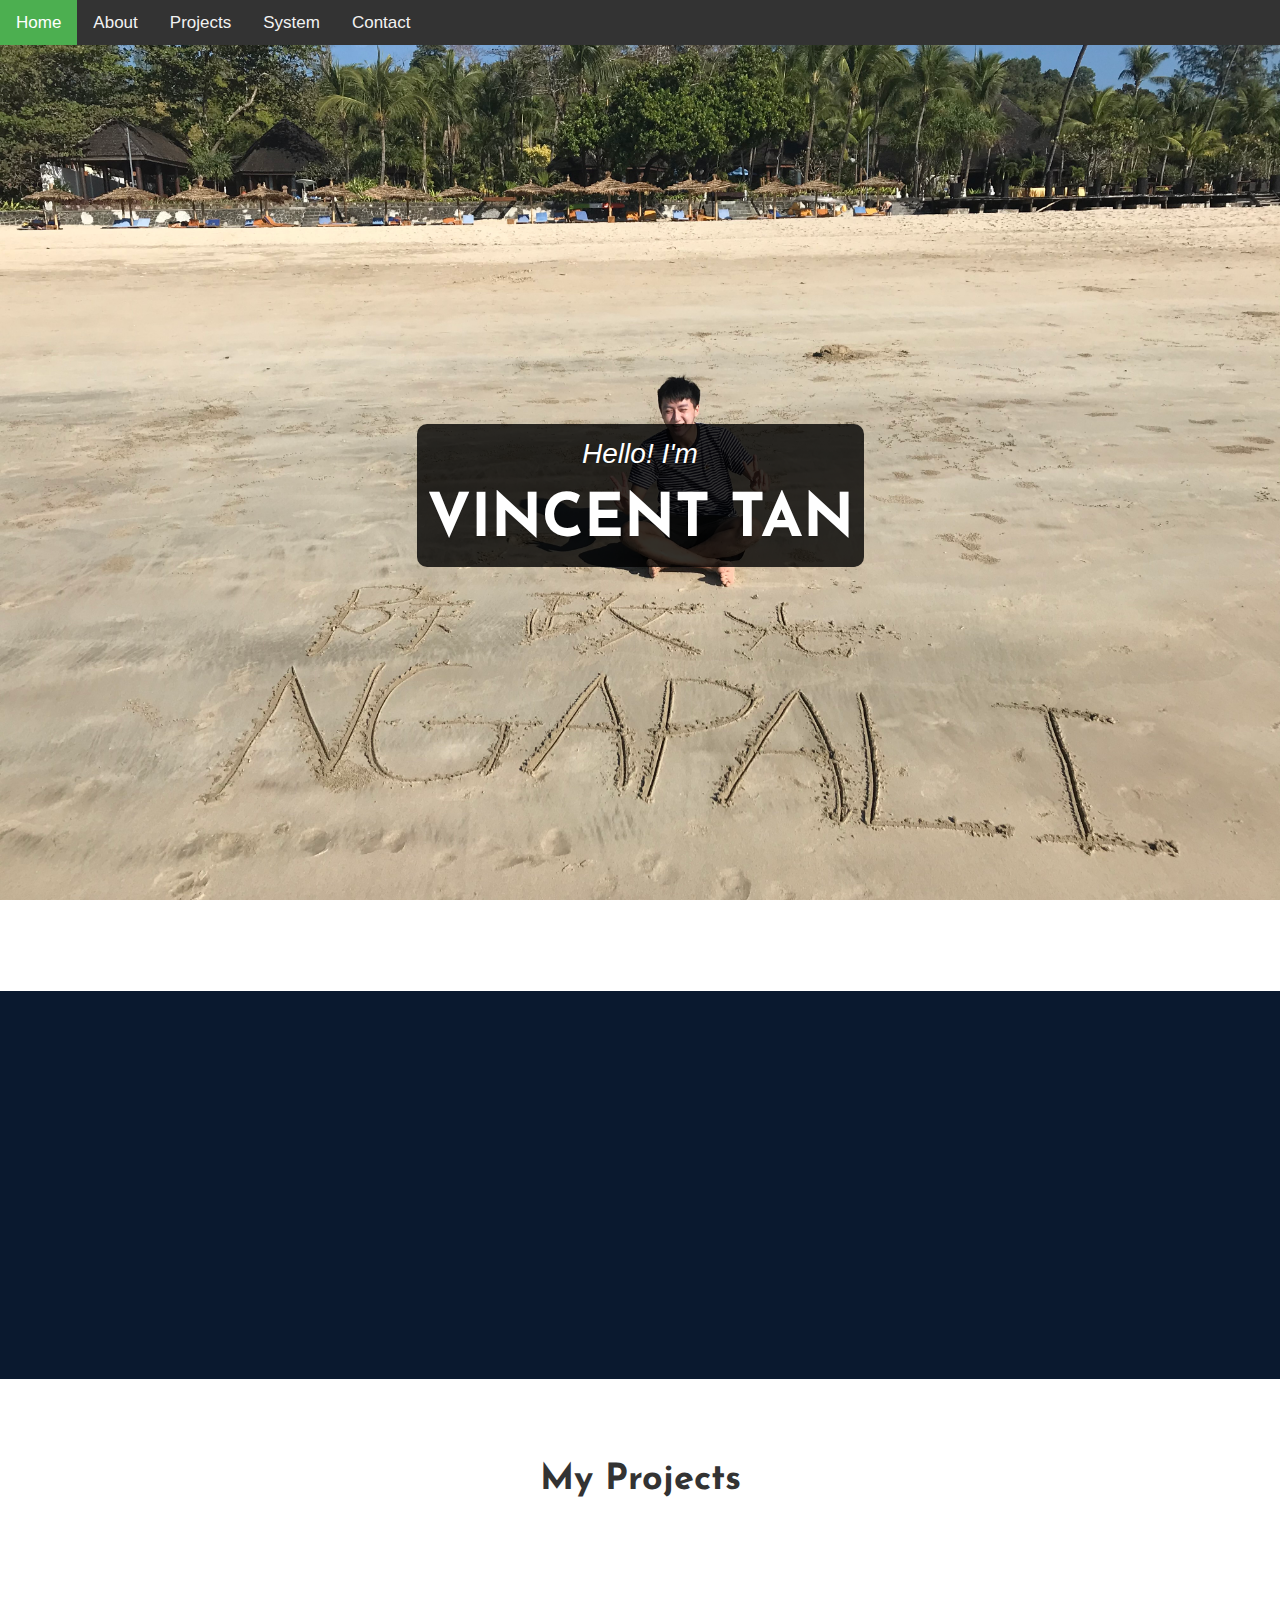
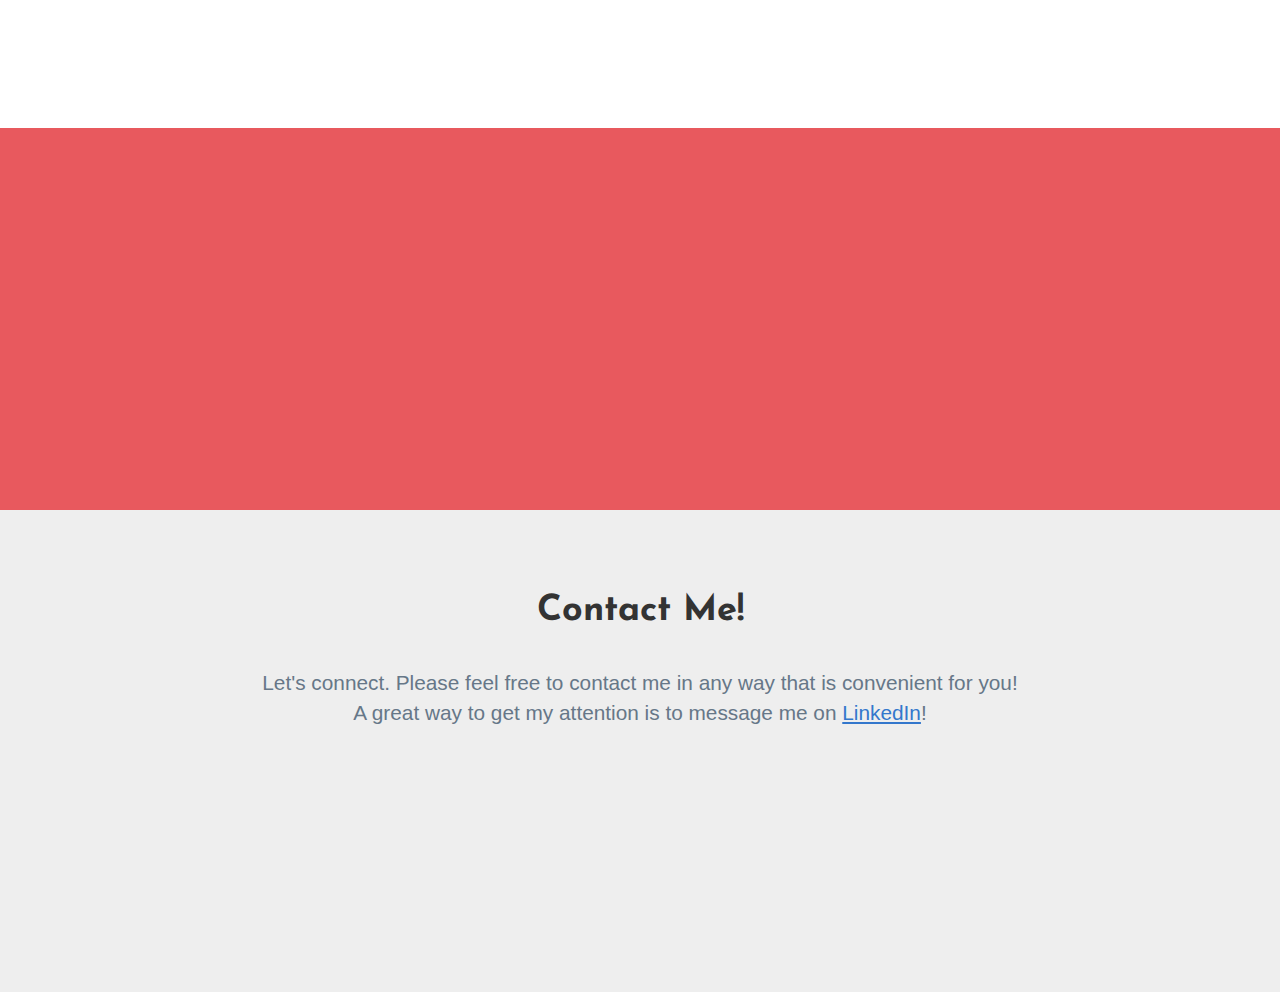
<file: index.html>
<!DOCTYPE html>
<html lang="en" dir="ltr">
  <head>
    <meta charset="utf-8">
    <title>Vincent Tan</title>
    <link rel="stylesheet" href="css/style.css">
    <link rel="preconnect" href="https://fonts.gstatic.com">
    <link href="https://fonts.googleapis.com/css2?family=Josefin+Sans:wght@700&display=swap" rel="stylesheet">
    <link href="https://fonts.googleapis.com/css2?family=Roboto+Condensed&display=swap" rel="stylesheet">

    <!-- favicons -->
    <link rel="shortcut icon" href="css/faviconit/favicon.ico">
    <link rel="icon" sizes="16x16 32x32 64x64" href="css/faviconit/favicon.ico">
    <link rel="icon" type="image/png" sizes="196x196" href="css/faviconit/favicon-192.png">
    <link rel="icon" type="image/png" sizes="160x160" href="css/faviconit/favicon-160.png">
    <link rel="icon" type="image/png" sizes="96x96" href="css/faviconit/favicon-96.png">
    <link rel="icon" type="image/png" sizes="64x64" href="css/faviconit/favicon-64.png">
    <link rel="icon" type="image/png" sizes="32x32" href="css/faviconit/favicon-32.png">
    <link rel="icon" type="image/png" sizes="16x16" href="css/faviconit/favicon-16.png">
    <link rel="apple-touch-icon" href="css/faviconit/favicon-57.png">
    <link rel="apple-touch-icon" sizes="114x114" href="css/faviconit/favicon-114.png">
    <link rel="apple-touch-icon" sizes="72x72" href="css/faviconit/favicon-72.png">
    <link rel="apple-touch-icon" sizes="144x144" href="css/faviconit/favicon-144.png">
    <link rel="apple-touch-icon" sizes="60x60" href="css/faviconit/favicon-60.png">
    <link rel="apple-touch-icon" sizes="120x120" href="css/faviconit/favicon-120.png">
    <link rel="apple-touch-icon" sizes="76x76" href="css/faviconit/favicon-76.png">
    <link rel="apple-touch-icon" sizes="152x152" href="css/faviconit/favicon-152.png">
    <link rel="apple-touch-icon" sizes="180x180" href="css/faviconit/favicon-180.png">
    <meta name="msapplication-TileColor" content="#FFFFFF">
    <meta name="msapplication-TileImage" content="css/faviconit/favicon-144.png">
    <meta name="msapplication-config" content="css/faviconit/browserconfig.xml">
    <!-- faviconit.com favicons -->
  </head>
  <body>
    <div class="topnav">
      <a id="navbar-landing" href="#landing">Home</a>
      <a id="navbar-about" href="#about">About</a>
      <a id="navbar-projects" href="#projects">Projects</a>
      <a id="navbar-system" href="#system">System</a>
      <a id="navbar-contact" href="#contact">Contact</a>
    </div>

    <div id="landing" class="landing_section">
      <div class="vertical_alignment">
        <div class="horizontal_alignment">
          <div class="content_container">
            <div class="text_background show-on-scroll">
              <div class="subtitle">
                Hello! I'm
              </div>
              <div class="title">
                VINCENT TAN
              </div>
            </div>
          </div>
        </div>
      </div>
    </div>

    <div id="about" class="about_section">
      <div class="vertical_alignment">
        <div class="horizontal_alignment">
          <div class="content_container">
            <div class="sub_section_spacing">
              <div class="text_container">
                
                <div class="title default_animation show-on-scroll">
                  Who Am I?
                </div>

                <div class="content_container">
                  <div class="content default_animation show-on-scroll">
                    Hello! I'm Vincent.<br>
                    I am an aspiring Software Engineer who likes to build cool and interesting things.
                    I love the "I did it!" feeling after I create or learn something, 
                    so you will always find me learning new things and tinkering with code every day.<br>
                    I am a recent graduate at <a href="https://uwaterloo.ca/">UWaterloo</a> and am currently looking for full-time opportunities, so feel free to <a href="#contact">contact me!</a>
                  </div>
                </div>
              </div>

            </div>

          </div>
        </div>
      </div>
    </div>

    <div id="projects" class="projects_section">
      <div class="vertical_alignment">
        <div class="horizontal_alignment">
          <div class="content_container">

            <div class="sub_section_spacing">
              <div class="title">
                My Projects
              </div>
            </div>


            <div class="sub_section_spacing">
              <div class="project_content_container_rtl show-on-scroll">
                <div class="thumbnail_container">
                  <img class="thumbnail" src="assets/expenses-crop.png">
                </div>
                <div class="text_container">
                  <div class="title">
                    Cloud Expense Tracker
                  </div>
                  <div class="subtitle">
                    May 2021<br>
                    <a href="https://github.com/imVincentTan/expense" class="subtitle">Click here to view GitHub repo</a>
                  </div>
                  <div class="content">
                    A web app where the user can submit and record expenses in the cloud! Born from a desire to control my spending which happend to be a good excuse to learn the MERN stack!
                    <br><br>
                    This app uses the MERN stack; MongoDB database, Express.js framework, React + Redux frontend, Node.js backend.
                    <br><br>
                    Technologies:
                    <ul>
                      <li>MongoDB</li>
                      <li>Express.js</li>
                      <li>React</li>
                      <li>Redux</li>
                      <li>Node.js</li>
                    </ul>
                    Challenges and things I learned:
                    <ul>
                      <li>Following file structure and naming convention best practices was one of my goals to create cleaner code</li>
                      <li>Getting the material-ui library to work and look the way I wanted</li>
                      <li>Knowing what technologies goes where and does what and finally properly piplining them all together</li>
                    </ul>
                  </div>
                </div>
              </div>
            </div>


            <div class="sub_section_spacing">
              <div class="project_content_container_ltr show-on-scroll">
                <div class="thumbnail_container">
                  <img class="thumbnail" src="assets/smallshops.png">
                </div>
                <div class="text_container">
                  <div class="title">
                    Smallshops
                  </div>
                  <div class="subtitle">
                    March 2021<br>
                    <a href="https://github.com/imVincentTan/smallshops" class="subtitle">Click here to view GitHub repo</a>
                  </div>
                  <div class="content">
                    A website where you can find and support all of your local small businesses!
                    <br><br>
                    This project was made using Django and Python, with a PostgreSQL database managed by AWS RDS and pgAdmin4.
                    <br><br>
                    It features a tag system so users can search and filter by tags, optimizing and sorting search results based on Google My Business API review score, distance to user, and personal preferences, as well as user creation and authentication!
                    <br><br>
                    Technologies:
                    <ul>
                      <li>Django</li>
                      <li>Python</li>
                      <li>PostgreSQL</li>
                      <li>AWS</li>
                    </ul>
                    Challenges and things I learned:
                    <ul>
                      <li>Learning how to pipeline everything from the database, to backend, to frontend</li>
                      <ul>
                        <li>I tried as best as possible to learn the best practices of how file structure, naming conventions, and piplining is done, and make that reflect in this project</li>
                      </ul>
                      <li>One bug that was really particular, was occuring during development, where if the CSS was updated, the test server that was hosting the project wouldn't reflect those changes</li>
                      <ul>
                        <li>in the end it turned out that the problem was caused by the browser's cache, so I needed to bypass it</li>
                      </ul>
                    </ul>
                  </div>
                </div>
              </div>
            </div>


            <div class="sub_section_spacing">
              <div class="project_content_container_rtl show-on-scroll">
                <div class="thumbnail_container">
                  <img class="thumbnail" src="assets/chromplimentor.jpg">
                </div>
                <div class="text_container">
                  <div class="title">
                    Chromplimentor
                  </div>
                  <div class="subtitle">
                    February 2021<br>
                    <a href="https://github.com/imVincentTan/chromplimentor" class="subtitle">Click here to view GitHub repo</a>
                  </div>
                  <div class="content">
                    Happy Valentines Day! This Valentines Day I wasn't able to see my girlfriend, so I made a little chrome extension for her!
                    <br><br>
                    The extension replaces the newtab page of the Chrome browser. 
                    Instead of the default page, it displays a page with a random dog (she loves dogs!) as the background and a random message (which is personalized and preset).
                    <br><br>
                    <a href="chromplimentor/index.html">Click here</a> to see what replaces the newtab page! You can refresh to re-randomize the text and background picture!
                    <br><br>
                    Technologies:
                    <ul>
                      <li>Javascript</li>
                      <li>HTML/CSS</li>
                    </ul>
                    Challenges and things I learned:
                    <ul>
                      <li>Making a GET request to the API for the dog pictures
                        <ul>
                          <li>With Javascript, you have to deal with a "Promise" class which confused me at first, but eventually I got it to work</li>
                        </ul>
                      </li>
                    </ul>
                    P.S. Coming up with the punny name for this app made me very happy!
                  </div>
                </div>
              </div>
            </div>


            <div class="sub_section_spacing">
              <div class="project_content_container_ltr show-on-scroll">
                <div class="thumbnail_container">
                  <img class="thumbnail" src="assets/Legend_of_Vincent_And_The_Giant_Chicken.png">
                </div>
                <div class="text_container">
                  <div class="title">
                    The Legend of Vincent: And The Giant Chicken
                  </div>
                  <div class="subtitle">
                    January 2021<br>
                    <a href="https://github.com/imVincentTan/legend-of-vincent" class="subtitle">Click here to view GitHub repo</a>
                  </div>
                  <div class="content">
                    A game where the hero must collect the three yummy foods and defeat Chopper, The Giant Chicken!
                    <br><br>
                    Feel free to download and play it!
                    <br>
                    <a href="assets/build_1.1.zip">Click here to download game!</a>
                    <br><br>
                    You can also download the game
                    <a href="https://github.com/imVincentTan/legend-of-vincent/tree/main/Builds/build_1.1">
                      from my GitHub here!
                    </a>
                    <br><br>
                    This game was made using the Unity game engine along with C#. It is a single player, FPS (first person shooter) game.
                    <br><br>
                    It features AI enemies that patrol, chase, and attack the player, a spawner that randomly spawns enemies, player shooting and reload animations, an informative HUD (heads up display), a main and pause menu system, a final boss, and some game sounds recorded by yours truly!
                    <br><br>
                    I had a really rough time starting the project, but I definately learned a lot over the course of creating this project! I had a lot of fun creating this game and I hope you have fun playing it too!
                    <br><br>
                    Technologies:
                    <ul>
                      <li>Unity game engine</li>
                      <li>C#</li>
                    </ul>
                    Challenges and things I learned:
                    <ul>
                      <li>Creating a player controller that felt smooth to control and a HUD to keep the player informed
                        <ul>
                          <li>this includes making animations for shooting and reloading the gun, which I think turned out to look really cool</li>
                        </ul>
                      </li>
                      <li>Creating AI enemies that didn't bug out and crash the game
                        <ul>
                          <li>there were an unbelieveable number of bugs related to the enemies</li>
                          <li>one of the buggiest was probably was the enemies' pathfinding and interacting with the map</li>
                          <li>another big challenge of this was creating enemies that shoot projectiles at the player, and making the projectiles behave properly as well</li>
                        </ul>
                      </li>
                      <li>Creating a spawner that spawns those enemies onto the map in random locations</li>
                      <li>Creating a main and pause menu that functioned properly (this was also surprisingly really prone to bugs)</li>
                      <li>Creating a map where the game could take place</li>
                      <li>Adding quality of life features to help the player know what they need to do next</li>
                      <li>Finding art that fit what I envisioned</li>
                    </ul>
                  </div>
                </div>
              </div>
            </div>


          </div>
        </div>
      </div>
    </div>

    <div id="system" class="system_section">
      <div class="vertical_alignment">
        <div class="horizontal_alignment">
          <div class="content_container">
            <div class="sub_section_spacing">
              <div class="text_container">
                
                <div class="title default_animation show-on-scroll">
                  My System
                </div>

                <div class="content_container">
                  <div class="content">
                    <br>
                    <a class="default_animation show-on-scroll" href="https://www.youtube.com/playlist?list=PLx_tsKCkzJSIyhBZlkRDShUECk-mdxmzU">Excercise every day</a><br><br>
                    <a class="default_animation show-on-scroll" href="https://www.huffpost.com/entry/the-reading-habits-of-ult_b_9688130">Learn every day</a><br><br>
                    <a class="default_animation show-on-scroll" href="https://cmha.ca/blogs/mental-health-what-is-it-really">Mental health is important</a>
                  </div>
                </div>
              </div>

            </div>

          </div>
        </div>
      </div>
    </div>

    <div id="contact" class="contact_section">
      <div class="vertical_alignment">
        <div class="horizontal_alignment">
          <div class="content_container">
            <div class="sub_section_spacing">
              <div class="title">
                Contact Me!
              </div>
            </div>
            <div class="sub_section_spacing">
              <div class="subtitle">
                Let's connect. Please feel free to contact me in any way that is convenient for you!<br>
                A great way to get my attention is to message me on <a href="https://www.linkedin.com/in/vcktan/">LinkedIn</a>!
              </div>
            </div>
            <div class="sub_section_spacing">
              <div class="icons_container">
                <a class="default_animation show-on-scroll" href="https://www.facebook.com/imvincenttan/"><img class="icon" src="assets\f_logo_RGB-Blue_1024.png"></a>
                <a class="default_animation show-on-scroll" href="https://www.instagram.com/vincent._tan/"><img class="icon" src="assets\instagram.png"></a>
                <a class="default_animation show-on-scroll" href="assets\WeChat_account.jpg"><img class="icon" src="assets\wechat-logo.png"></a>
                <a class="default_animation show-on-scroll" href="https://www.linkedin.com/in/vcktan/"><img class="icon" src="assets\LI-In-Bug.png"></a>
                <a class="default_animation show-on-scroll" href="mailto:vincent.tan.1998@gmail.com"><img class="icon" src="assets/icons8-mail-500.png"></a>
              </div>
            </div>
          </div>
        </div>
      </div>
    </div>


    <script src="main.js"></script>
  </body>
</html>
</file>
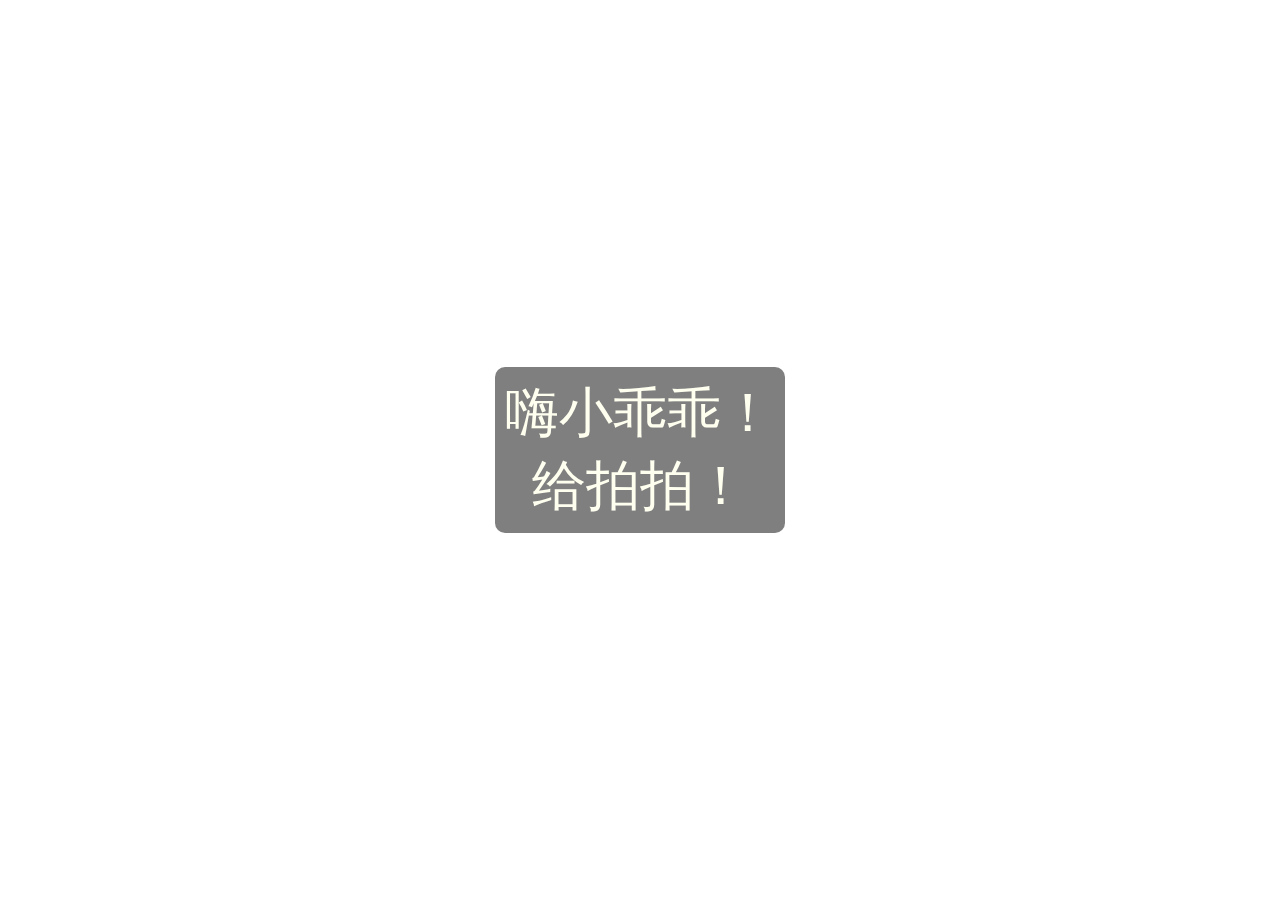
<file: chromplimentor/index.html>
<!doctype html>

<html lang="en">
    <link rel="stylesheet" href="css/styles.css">
    <script type="text/javascript" src="main.js"></script>


    <head>
        <meta charset="utf-8">

        <title>New Tab</title>
        <meta name="author" content="Vincent">


    </head>

    <body>
        <div class="text-container">
            <div class="display-text" id="line-one"></div>
            <div class="display-text" id="line-two"></div>
        </div>
    </body>
</html>
</file>
<file: css/style.css>
body{
    color: #333;
    margin: 0;
    padding: 0;
    border: 0;
    font-weight: normal;
    font-style: normal;
    font-size: 100%;
    line-height: 1;
    font-family: gotham rounded,sans-serif;
    outline: none;
}

a:link, a:active, a:visited, a:focus{
    color: rgba(51, 119, 204, 1);
}

a:hover{
    color: rgba(61, 143, 245, 1);
}

.title{
    font-family: 'Josefin Sans', gotham rounded, sans-serif;
}

.vertical_alignment{
    padding: 80px 0;
}

.horizontal_alignment{
    max-width: 1056px;
    margin: 0 auto;
    padding: 0;
}

.content_container{
    display: flex;
    flex-direction: column;
    align-items: center;
}

.topnav {
    position: fixed;
    z-index: 10;
    background-color: #333;
    overflow: hidden;
    width: 100%;
  }
  
/* Style the links inside the navigation bar */
.topnav a {
    float: left;
    color: #f2f2f2;
    text-align: center;
    padding: 14px 16px;
    text-decoration: none;
    font-size: 17px;
}

/* Change the color of links on hover */
.topnav a:hover {
    background-color: #ddd;
    color: black;
}

/* Add a color to the active/current link */
.topnav a.active {
    background-color: #4CAF50;
    color: white;
}

.landing_section{
    background-color: #333;
}

.sub_section_spacing{
    margin-bottom: 35px;
}

.landing_section .vertical_alignment{
    background-color: transparent;
    background-image: url("IMG_0201.jpg");
    background-size: cover;
    background-position: center;
    background-attachment: fixed;
    padding-top: 424px;
    padding-bottom: 424px;
}

.default_animation{
    opacity: 0;
    transform: translateY(-1em);
    transition: transform 0.5s .1s cubic-bezier(0, 0, 1, 1), opacity 0.5s .1s ease-out;
}

.default_animation.is-visible{
    transform: translateY(0em);
    opacity: 1;

}

.text_background{
    background-color: rgba(0,0,0,.8);
    border-radius: 10px;
    padding: 10px;

    opacity: 0;
    transform: translateY(-1em);
    transition: transform 0.5s .1s cubic-bezier(0, 0, 1, 1), opacity 0.5s .1s ease-out;
}

.text_background.is-visible{
    transform: translateY(0em);
    opacity: 1;
}

.landing_section .subtitle{
    opacity: 1;
    text-shadow: 0 1px 2px rgba(0,0,0,.2);
    text-align: center;
    color: #fff;
    margin: 0;
    padding: 0;
    border: 0;
    font-weight: normal;
    font-size: 175%;
    font-family: arapey,sans-serif;
    font-style: italic;
    line-height: 1.45;
    margin-bottom: 10px;
}

.landing_section .title{
    list-style: none;
    text-shadow: 0 1px 2px rgba(0,0,0,.2);
    color: #fff;
    text-align: center;
    margin: 0;
    padding: 0;
    border: 0;
    font-style: normal;
    font-size: 375%;
    font-weight: 700;
    line-height: 1.2;
}

.about_section{
    background-color: rgba(10,25,47,1);
}

.about_section .text_container .title{
    color: rgba(230,241,255, 1);

}

.about_section .text_container .content{
    color: rgba(159,169,199, 1);
    /* text-shadow: 2px 2px ; */
}

.projects_section .title{
    list-style: none;
    text-align: center;
    color: #333;
    text-transform: none;
    margin: 0;
    padding: 0;
    border: 0;
    font-style: normal;
    font-size: 225%;
    font-weight: 700;
    line-height: 1.2;
}

.project_content_container_ltr{
    display: flex;
    flex-direction: row;
    flex-wrap: wrap;
    justify-content: center;
    align-items: flex-start;

    opacity: 0;
    transform: translateY(4em) rotateZ(-5deg);
    transition: transform 3s .25s cubic-bezier(0, 1, .3, 1), opacity .5s .1s ease-out;
}

.project_content_container_rtl{
    display: flex;
    flex-direction: row-reverse;
    flex-wrap: wrap;
    justify-content: center;
    align-items: flex-start;

    opacity: 0;
    transform: translateY(4em) rotateZ(5deg);
    transition: transform 3s .25s cubic-bezier(0, 1, .3, 1), opacity .5s .1s ease-out;
}

.project_content_container_ltr.is-visible {
    opacity: 1;
    transform: translateY(0em) rotateZ(0deg);
}

.project_content_container_rtl.is-visible {
    opacity: 1;
    transform: translateY(0em) rotateZ(0deg);
}

.thumbnail_container{
    margin-left: 14px;
    margin-right: 14px;
    max-width: 302px;
}

.thumbnail{
    max-width: 302px;
    border-radius: 25px;
}

.text_container{
    display: flex;
    flex-direction: column;
    justify-content: flex-start;
    align-items: flex-start;

    margin-left: 14px;
    margin-right: 14px;
    margin-bottom: 14px;
    max-width: 566px;
}

.text_container .title{
    font-size: 150%;
    font-family: inherit;
    text-decoration: none;
    color: #37c;
    line-height: 1.45;

    margin-bottom: 5px;
}

.text_container .subtitle{
    color: #50555c;
    font-style: normal;
    font-size: 100%;
    font-family: roboto, helvetica, sans-serif;
    font-weight: 700;
    line-height: 1.45;

    margin-bottom: 20px;
}

.text_container .content{
    color: #50555c;
    font-size: 100%;
    line-height: 1.45;
}

.system_section{
    background-color: rgba(232, 89, 94, 1);
}

.system_section .sub_section_spacing{
    margin: 0;
}

.system_section .text_container{
    align-items: center;
    text-align: center
}

.system_section .text_container .title{
    color: rgba(230,241,255, 1);
    text-decoration: none;
    
    font-size: 32px;
    font-family: 'Josefin Sans', gotham rounded, sans-serif;
}

.system_section .text_container a{
    color: rgba(230,241,255, 1);
    text-decoration: none;
    font-size: 20px;
    font-family: 'Roboto Condensed', gotham rounded, sans-serif;
}

.system_section .text_container a:hover{
    text-decoration: underline;
}



.contact_section{
    display: flex;
    flex-direction: column;
    justify-content: flex-start;
    align-items: center;

    background-color: #eee;
}

.contact_section .title{
    color: #333;
    font-size: 225%;
    font-weight: 700;
    line-height: 1.2;
}

.contact_section .subtitle{
    text-align: center;
    color: #678;
    margin: 0;
    padding: 0;
    border: 0;
    font-weight: normal;
    font-style: normal;
    font-family: inherit;
    line-height: 1.45;
    font-size: 130%;
}

.icons_container{
    display: flex;
    flex-direction: row;
    flex-wrap: wrap;
    justify-content: center;
    align-items: center;
}

.icon{
    height: 110px;

    margin-left: 20px;
    margin-right: 20px;
}

.icon:hover {
    transform: scale(1.2);
}
</file>
<file: chromplimentor/css/styles.css>
html {
    
    height: 100%;
    font-family: 'Open Sans', sans-serif;
    font-size: 54px;
}

body {
    display: flex;
    align-items: center;
    justify-content: center;
    height: 100%;
    margin: 0%;
    background-position: center;
}

.text-container{
    background-color: rgba(0,0,0,.5);
    border-radius: 10px;
    padding: 10px;
}

.display-text { 
    max-width: 1056px;
    color: ivory;
    text-align: center;
}
</file>
